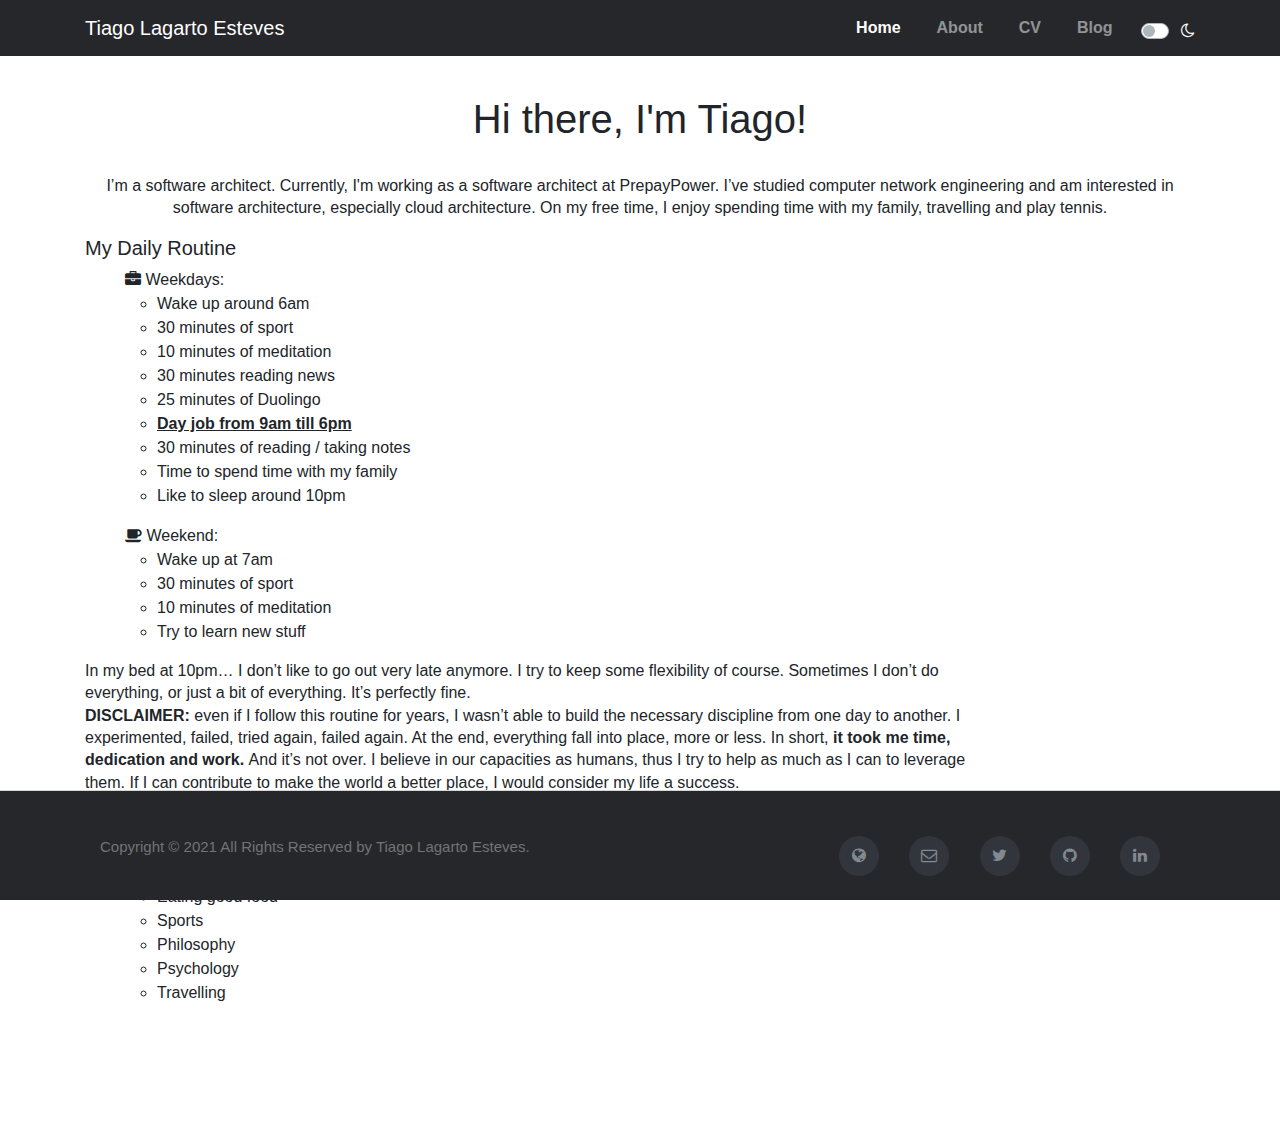
<file: index.html>
<!DOCTYPE html>
<html lang="en">

<head>
    <meta charset="utf-8">
    <meta name="viewport" content="width=device-width, initial-scale=1, shrink-to-fit=no">
    <link rel="stylesheet" type="text/css" href="/css/main.css">
    <link rel="stylesheet" href="https://maxcdn.bootstrapcdn.com/bootstrap/4.0.0/css/bootstrap.min.css" integrity="sha384-Gn5384xqQ1aoWXA+058RXPxPg6fy4IWvTNh0E263XmFcJlSAwiGgFAW/dAiS6JXm" crossorigin="anonymous">
    <link rel="stylesheet" href="https://stackpath.bootstrapcdn.com/bootstrap/4.3.1/css/bootstrap.min.css">
    <link rel="stylesheet" href="/css/dark-mode.css">
    <link rel="stylesheet" href="https://cdnjs.cloudflare.com/ajax/libs/font-awesome/4.7.0/css/font-awesome.min.css">
</head>

<body>
    <!-- Navigation -->
    <nav class="navbar navbar-expand-lg navbar-dark sticky-top" style="background-color: #26272b; position:fixed; width:100%; top: 0px;">
        <div class="container">
            <a class="navbar-brand" href="#">Tiago Lagarto Esteves</a>
            <button class="navbar-toggler" type="button" data-toggle="collapse" data-target="#navbarResponsive" aria-controls="navbarResponsive" aria-expanded="false" aria-label="Toggle navigation">
            <span class="navbar-toggler-icon"></span>
          </button>
            <div class="collapse navbar-collapse" id="navbarResponsive">
                <ul class="navbar-nav ml-auto">
                    <li class="nav-item active">
                        <a class="nav-link" href="#">Home
                  <span class="sr-only">(current)</span>
                </a>
                    </li>
                    <li class="nav-item">
                        <a class="nav-link" href="/about">About</a>
                    </li>
                    <li class="nav-item">
                        <a class="nav-link" href="/cv">CV</a>
                    </li>
                    <li class="nav-item">
                        <a class="nav-link" href="/blog">Blog</a>
                    </li>
                </ul>
                <!-- Dark Mode Option -->
                <div class="custom-control custom-switch" style="float:right;padding-top:5px">
                    <input type="checkbox" class="custom-control-input" id="darkSwitch">
                    <label class="custom-control-label" for="darkSwitch"></label>
                    <i class="fa fa-moon-o" aria-hidden="true" style="color:white"></i>
                </div>
            </div>
        </div>
    </nav>


    <!-- Page Content -->
    <div class="container">
        <div class="row" style="padding-top: 50px;">
            <div class="col-lg-12 text-center">
                <h1>Hi there, I'm Tiago!</h1>
                </br>
                <p>I’m a software architect. Currently, I'm working as a software architect at PrepayPower. I’ve studied computer network engineering and am interested in software architecture, especially cloud architecture. On my free time, I enjoy spending
                    time with my family, travelling and play tennis.
                </p>
                </ul>
            </div>
        </div>
        <div class="row">
            <div class="col-md-10">
                <h5>My Daily Routine</h5>
                <ul class="list-display">
                    <i class="fa fa-briefcase" aria-hidden="true"></i>
                    <h7>Weekdays:</h7>
                    <ul class="list-checkmarks">
                        <li>Wake up around 6am</li>
                        <li>30 minutes of sport</li>
                        <li>10 minutes of meditation</li>
                        <li>30 minutes reading news</li>
                        <li>25 minutes of Duolingo</li>
                        <li><b><u>Day job from 9am till 6pm</u></b></li>
                        <li>30 minutes of reading / taking notes</li>
                        <li>Time to spend time with my family</li>
                        <li>Like to sleep around 10pm</li>
                    </ul>
                </ul>
                <ul class="list-display">
                    <i class="fa fa-coffee" aria-hidden="true"></i>
                    <h7>Weekend:</h7>
                    <ul class="list-checkmarks">
                        <li>Wake up at 7am</li>
                        <li>30 minutes of sport</li>
                        <li>10 minutes of meditation</li>
                        <li>Try to learn new stuff</li>
                    </ul>
                </ul>
                <p>In my bed at 10pm… I don’t like to go out very late anymore. I try to keep some flexibility of course. Sometimes I don’t do everything, or just a bit of everything. It’s perfectly fine. </br><b>DISCLAIMER:</b> even if I follow this routine
                    for years, I wasn’t able to build the necessary discipline from one day to another. I experimented, failed, tried again, failed again. At the end, everything fall into place, more or less. In short, <b>it took me time, dedication and
                    work.</b> And it’s not over. I believe in our capacities as humans, thus I try to help as much as I can to leverage them. If I can contribute to make the world a better place, I would consider my life a success.</p>
                <ul class="list-display">
                    <i class="fa fa-pinterest-square" aria-hidden="true"></i>
                    <h7>Other Interests:</h7>
                    <h6>I like many, many things. Here’s a short preview:</h6>
                    <ul class="list-checkmarks">
                        <li>Photography</li>
                        <li>Eating good food</li>
                        <li>Sports</li>
                        <li>Philosophy</li>
                        <li>Psychology</li>
                        <li>Travelling</li>
                    </ul>
                </ul>
            </div>
        </div>
    </div>

    <!-- Site footer -->
    <footer class="site-footer">
        <div class="container">
            <div class="container">
                <div class="row">
                    <div class="col-md-7 col-sm-6 col-xs-12">
                        <p class="copyright-text">Copyright &copy; 2021 All Rights Reserved by Tiago Lagarto Esteves.
                        </p>
                    </div>
                    <div class="col-md-5 col-sm-6 col-xs-12">
                        <ul class="social-icons">
                            <li><a class="website" href="http://howtofinance.azurewebsites.net/" target="_blank"><i class="fa fa-globe" aria-hidden="true"></i></a></li>
                            <li><a class="email" href="mailto:tiago.lagarto.esteves@gmail.com"><i class="fa fa-envelope-o" aria-hidden="true"></i></a></li>
                            <li><a class="twitter" href="https://twitter.com/LagartoEsteves" target="_blank"><i class="fa fa-twitter"></i></a></li>
                            <li><a class="github" href="https://github.com/tiagolagartoesteves" target="_blank"><i class="fa fa-github" aria-hidden="true"></i></a></li>
                            <li><a class="linkedin" href="https://www.linkedin.com/in/tiago-esteves-aa76b83b/" target="_blank"><i class="fa fa-linkedin"></i></a></li>
                        </ul>
                    </div>
                </div>
            </div>
    </footer>

    <script src="javascript/dark-mode-switch.min.js"></script>
    <script src="https://code.jquery.com/jquery-3.2.1.slim.min.js" integrity="sha384-KJ3o2DKtIkvYIK3UENzmM7KCkRr/rE9/Qpg6aAZGJwFDMVNA/GpGFF93hXpG5KkN" crossorigin="anonymous"></script>
    <script src="https://cdnjs.cloudflare.com/ajax/libs/popper.js/1.12.9/umd/popper.min.js" integrity="sha384-ApNbgh9B+Y1QKtv3Rn7W3mgPxhU9K/ScQsAP7hUibX39j7fakFPskvXusvfa0b4Q" crossorigin="anonymous"></script>
    <script src="https://maxcdn.bootstrapcdn.com/bootstrap/4.0.0/js/bootstrap.min.js" integrity="sha384-JZR6Spejh4U02d8jOt6vLEHfe/JQGiRRSQQxSfFWpi1MquVdAyjUar5+76PVCmYl" crossorigin="anonymous"></script>
</body>

</html>
</file>
<file: css/main.css>
body {
    padding-top: 45px;
}

nav ul,
footer ul {
    font-family: 'Helvetica', 'Arial', 'Sans-Serif';
    list-style: none;
    font-weight: bold;
    text-align: center;
}

nav ul li,
footer ul li {
    display: inline;
    margin-right: 20px;
}

a {
    text-decoration: none;
    color: #999;
}

a:hover {
    text-decoration: underline;
}

h1 {
    font-size: 3em;
    font-family: 'Helvetica', 'Arial', 'Sans-Serif';
}

p {
    font-size: 1em;
    line-height: 1.4em;
}

footer {
    border-top: 1px solid #d5d5d5;
    font-size: .8em;
}

ul.posts {
    margin: 20px auto 40px;
    font-size: 1.5em;
}

ul.posts li {
    list-style: none;
}


/**/

.site-footer {
    position: sticky;
    width: 100%;
    bottom: 0px;
    width: 100%;
    background-color: #26272b;
    padding: 45px 0 20px;
    font-size: 15px;
    line-height: 24px;
    color: #737373;
    background-color: #26272b;
}

.site-footer hr {
    border-top-color: #bbb;
    opacity: 0.5
}

.site-footer hr.small {
    margin: 20px 0
}

.site-footer h6 {
    color: #fff;
    font-size: 16px;
    text-transform: uppercase;
    margin-top: 5px;
    letter-spacing: 2px
}

.site-footer a {
    color: #737373;
}

.site-footer a:hover {
    color: #3366cc;
    text-decoration: none;
}

.footer-links {
    padding-left: 0;
    list-style: none
}

.footer-links li {
    display: block
}

.footer-links a {
    color: #737373
}

.footer-links a:active,
.footer-links a:focus,
.footer-links a:hover {
    color: #3366cc;
    text-decoration: none;
}

.footer-links.inline li {
    display: inline-block
}

.site-footer .social-icons {
    text-align: right
}

.site-footer .social-icons a {
    width: 40px;
    height: 40px;
    line-height: 40px;
    margin-left: 6px;
    margin-right: 0;
    border-radius: 100%;
    background-color: #33353d
}

.copyright-text {
    margin: 0
}

@media (max-width:991px) {
    .site-footer [class^=col-] {
        margin-bottom: 30px
    }
}

@media (max-width:767px) {
    .site-footer {
        padding-bottom: 0
    }
    .site-footer .copyright-text,
    .site-footer .social-icons {
        text-align: center
    }
}

.social-icons {
    padding-left: 0;
    margin-bottom: 0;
    list-style: none
}

.social-icons li {
    display: inline-block;
    margin-bottom: 4px
}

.social-icons li.title {
    margin-right: 15px;
    text-transform: uppercase;
    color: #96a2b2;
    font-weight: 700;
    font-size: 13px
}

.social-icons a {
    background-color: #eceeef;
    color: #818a91;
    font-size: 16px;
    display: inline-block;
    line-height: 44px;
    width: 44px;
    height: 44px;
    text-align: center;
    margin-right: 8px;
    border-radius: 100%;
    -webkit-transition: all .2s linear;
    -o-transition: all .2s linear;
    transition: all .2s linear
}

.social-icons a:active,
.social-icons a:focus,
.social-icons a:hover {
    color: #fff;
    background-color: #29aafe
}

.social-icons.size-sm a {
    line-height: 34px;
    height: 34px;
    width: 34px;
    font-size: 14px
}

.fa-twitter:before {
    content: "\f099";
}

.social-icons a.twitter:hover {
    background-color: #00aced
}

.social-icons a.github:hover {
    background-color: #3c1e70
}

.social-icons a.linkedin:hover {
    background-color: #007bb6
}

.social-icons a.website:hover {
    background-color: #025510
}

.social-icons a.email:hover {
    background-color: darkred
}

@media (max-width:767px) {
    .social-icons li.title {
        display: block;
        margin-right: 0;
        font-weight: 600
    }
}

.list-display li {
    font-size: 1.0rem;
}

.list-checkmarks {
    padding-left: 2.0rem;
}
</file>
<file: css/dark-mode.css>
[data-theme="dark"] {
  background-color: #111 !important;
  color: #eee;
}

[data-theme="dark"] .bg-light {
  background-color: #333 !important;
}

[data-theme="dark"] .bg-white {
  background-color: #000 !important;
}

[data-theme="dark"] .bg-black {
  background-color: #eee !important;
}




.custom-switch.custom-switch-sm .custom-control-label {
  padding-left: 1rem;
  padding-bottom: 1rem;
}

.custom-switch.custom-switch-sm .custom-control-label::before {
  height: 1rem;
  width: calc(1rem + 0.75rem);
  border-radius: 2rem;
}

.custom-switch.custom-switch-sm .custom-control-label::after {
  width: calc(1rem - 4px);
  height: calc(1rem - 4px);
  border-radius: calc(1rem - (1rem / 2));
}

.custom-switch.custom-switch-sm .custom-control-input:checked ~ .custom-control-label::after {
  transform: translateX(calc(1rem - 0.25rem));
}
</file>
